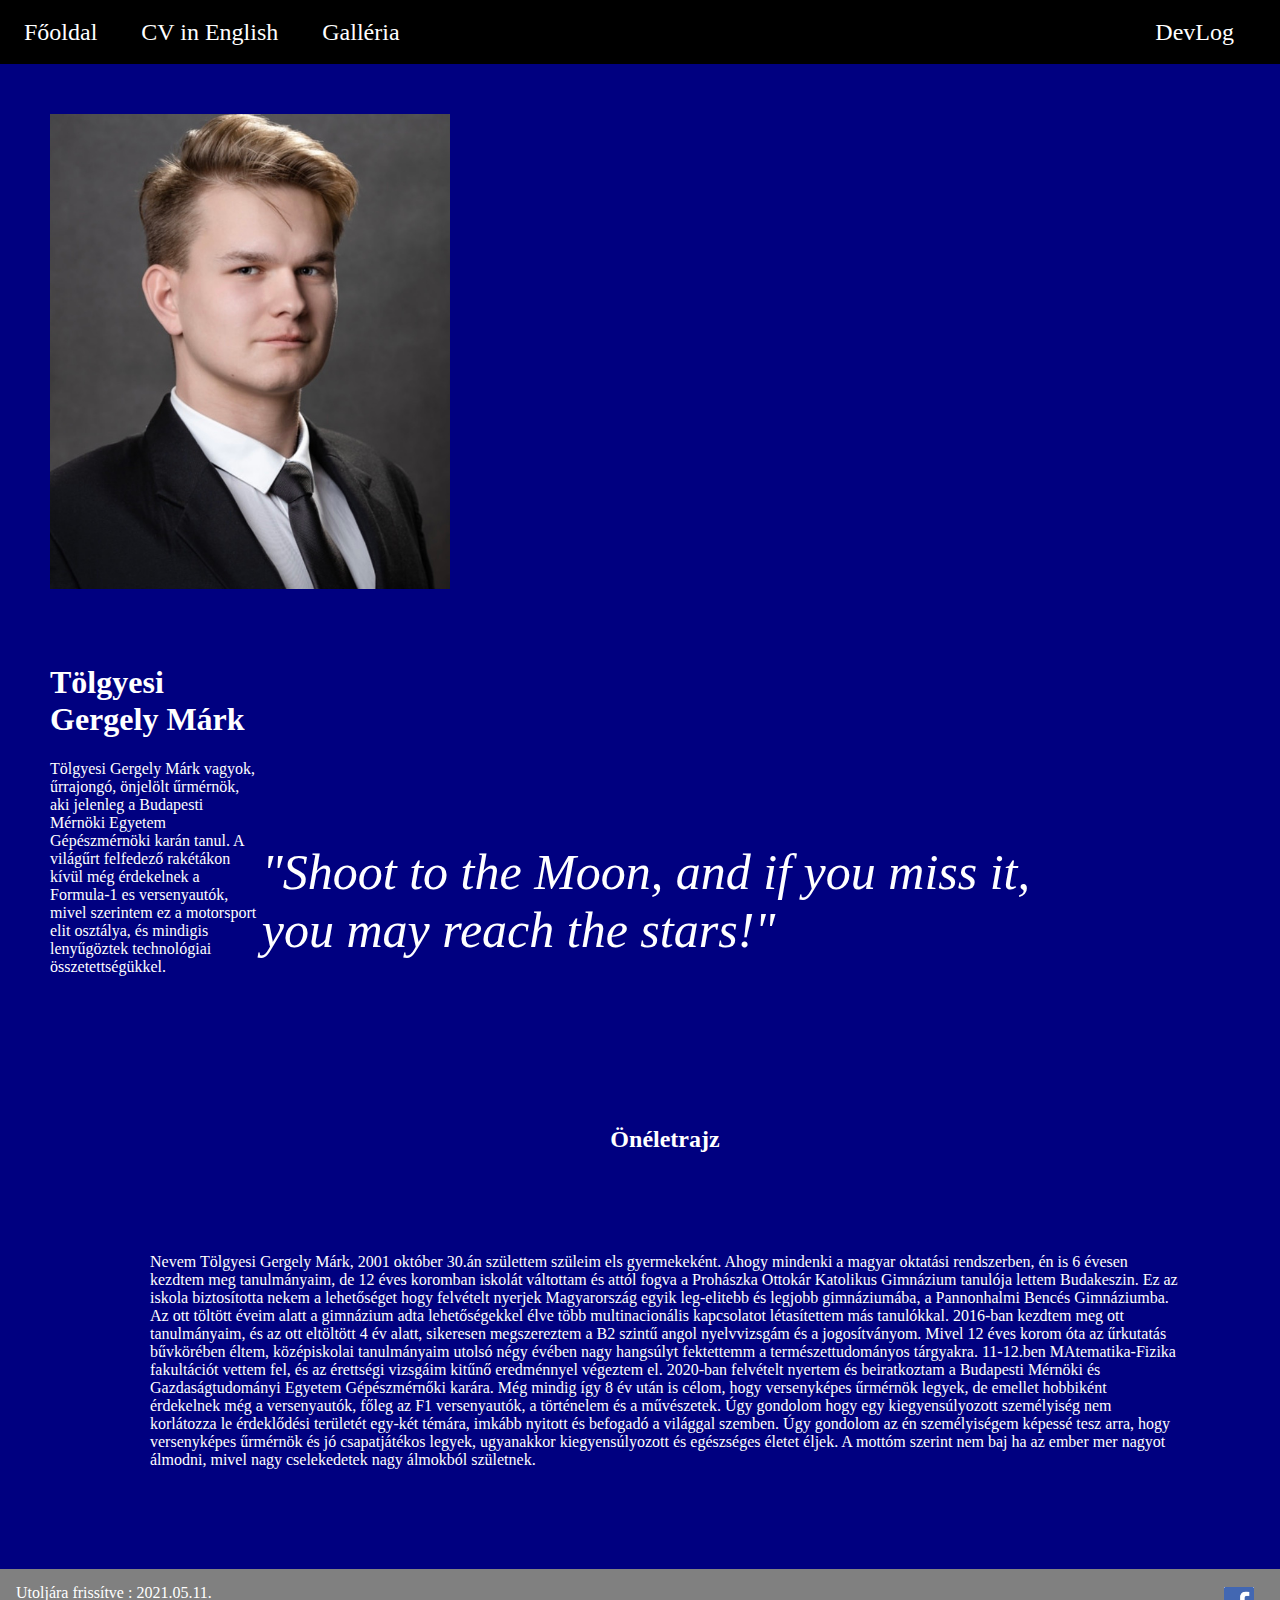
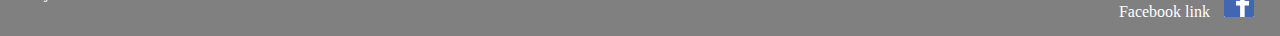
<file: index.html>
<!DOCTYPE html>
<html>
<head>
	<title>Főoldal</title>

	<meta charset="utf-8">
	<meta name="viewpoint" content="width=device-width, initial scale=1.0">
	<link rel="stylesheet" type="text/css" href="css/main.css">
</head>
<body>
	<header>
		<div class="fejléc_bal">
			<a href="index.html" class="fejléc_menü"><span>Főoldal</span></a>
			<a href="index_cv.html" class="fejléc_menü"><span>CV in English</span></a>
			<a href="index_galleria.html" class="fejléc_menü"><span>Galléria</span></a>
		</div>
		<div class="fejléc_jobb">
			<a href="index_devlog.html" class="fejléc_menü"><span>DevLog</span></a>
		</div>
	</header>

	<main>
		<img class="profilk" src="css/Pictures/IMG_0830.jpg" style="max-width: 400px; margin: 50px; border-color: darkgray; ">
		<p style="display: inline-block; float: right; font-size: 50px; margin-right: 250px; margin-top: 200px;">
			<i>"Shoot to the Moon, and if you miss it,<br> you may reach the stars!"</i>
		</p>
		<div style="margin-left: 50px;">
			<h1 class="név"  >Tölgyesi Gergely Márk</h1>
			<p style="margin-right:300px;">Tölgyesi Gergely Márk vagyok, űrrajongó, önjelölt űrmérnök, aki jelenleg a Budapesti Mérnöki Egyetem Gépészmérnöki karán tanul. A világűrt felfedező rakétákon kívül még érdekelnek a Formula-1 es versenyautók, mivel szerintem ez a motorsport elit osztálya, és mindigis lenyűgöztek technológiai összetettségükkel. </p>




			<h2 style="margin-top: 150px;">
				<center>Önéletrajz</center>
			</h2>
			<p style="margin:100px;">
				Nevem Tölgyesi Gergely Márk, 2001 október 30.án születtem szüleim els gyermekeként. Ahogy mindenki a magyar oktatási rendszerben, én is 6 évesen kezdtem meg tanulmányaim, de 12 éves koromban iskolát váltottam és attól fogva a Prohászka Ottokár Katolikus Gimnázium tanulója lettem Budakeszin. Ez az iskola biztosította nekem a lehetőséget hogy felvételt nyerjek Magyarország egyik leg-elitebb és legjobb gimnáziumába, a Pannonhalmi Bencés Gimnáziumba. Az ott töltött éveim alatt a gimnázium adta lehetőségekkel élve több multinacionális kapcsolatot létasítettem más tanulókkal. 2016-ban kezdtem meg ott tanulmányaim, és az ott eltöltött 4 év alatt, sikeresen megszereztem a B2 szintű angol nyelvvizsgám és a jogosítványom. Mivel 12 éves korom óta az űrkutatás bűvkörében éltem, középiskolai tanulmányaim utolsó négy évében nagy hangsúlyt fektettemm a természettudományos tárgyakra. 11-12.ben MAtematika-Fizika fakultációt vettem fel, és az érettségi vizsgáim kitűnő eredménnyel végeztem el. 2020-ban felvételt nyertem és beiratkoztam a Budapesti Mérnöki és Gazdaságtudományi Egyetem Gépészmérnőki karára. Még mindig így 8 év után is célom, hogy versenyképes űrmérnök legyek, de emellet hobbiként érdekelnek még a versenyautók, főleg az F1 versenyautók, a történelem és a művészetek. Úgy gondolom hogy egy kiegyensúlyozott személyiség nem korlátozza le érdeklődési területét egy-két témára, imkább nyitott és befogadó a világgal szemben. Úgy gondolom az én személyiségem képessé tesz arra, hogy versenyképes űrmérnök  és jó csapatjátékos legyek, ugyanakkor kiegyensúlyozott és egészséges életet éljek. A mottóm szerint nem baj ha az ember mer nagyot álmodni, mivel nagy cselekedetek nagy álmokból születnek.
			</p>
		</div>
	
	</main>

	<footer>
		<div class="lábléc_bal">
			Utoljára frissítve : 2021.05.11.
		</div>
				<div class="lábléc_jobb">
			Facebook link        
			<a href="https://www.facebook.com/people/Gerg%C5%91-T%C3%B6lgyesi/100010372833172/"><img class="fb_gomb" src="css/Pictures/letöltés.png"></a>
		</div>
		
	</footer>

</body>
</html>
</file>
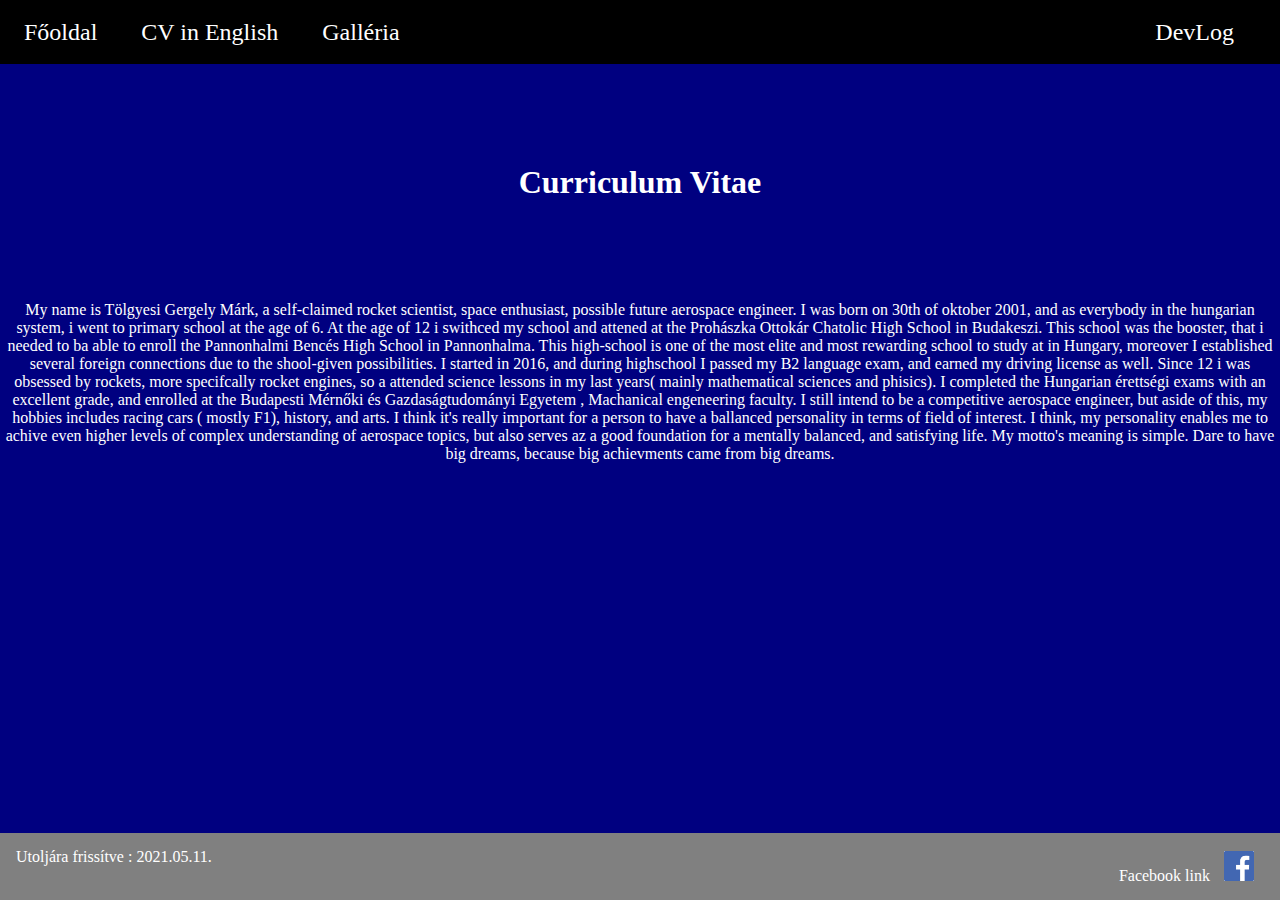
<file: index_cv.html>
<!DOCTYPE html>
<html>
<head>
	<title>CV in English</title>

	<meta charset="utf-8">
	<meta name="viewpoint" content="width=device-width, initial scale=1.0">
	<link rel="stylesheet" type="text/css" href="css/main.css">
</head>
<body>
	<header>
		<div class="fejléc_bal">
			<a href="index.html" class="fejléc_menü"><span>Főoldal</span></a>
			<a href="index_cv.html" class="fejléc_menü"><span>CV in English</span></a>
			<a href="index_galleria.html" class="fejléc_menü"><span>Galléria</span></a>
		</div>
		<div class="fejléc_jobb">
			<a href="index_devlog.html" class="fejléc_menü"><span>DevLog</span></a>
		</div>
	</header>

	<main>
		<h1 style="margin:100px;">
			<center>Curriculum Vitae</center>
		</h1>
		<p style="max-width:900px;">
			<center>
				My name is Tölgyesi Gergely Márk, a self-claimed rocket scientist, space enthusiast, possible future aerospace engineer. I was born on 30th of oktober 2001, and as everybody in the hungarian system, i went to primary school at the age of 6. At the age of 12 i swithced my school and attened at the Prohászka Ottokár Chatolic High School in Budakeszi. This school was the booster, that i needed to ba able to enroll the Pannonhalmi Bencés High School in Pannonhalma. This high-school is one of the most elite and most rewarding school to study at in Hungary, moreover I established several foreign connections due to the shool-given possibilities. I started in 2016, and during highschool I passed my B2 language exam, and earned my driving license as well. Since 12 i was obsessed by rockets, more specifcally rocket engines, so a attended science lessons in my last years( mainly mathematical sciences and phisics). I completed the Hungarian érettségi exams with an excellent grade, and enrolled at the Budapesti Mérnőki és Gazdaságtudományi Egyetem , Machanical engeneering faculty. I still intend to be a competitive aerospace engineer, but aside of this, my hobbies includes racing cars ( mostly F1), history, and arts. I think it's really important for a person to have a ballanced personality in terms of field of interest. I think, my personality enables me to achive even higher levels of complex understanding of aerospace topics, but also serves az a good foundation for a mentally balanced, and satisfying life. My motto's meaning is simple. Dare to have big dreams, because big achievments came from big dreams.
			</center>
		</p>
	</main>

	<footer>
		<div class="lábléc_bal">
			Utoljára frissítve : 2021.05.11.
		</div>
				<div class="lábléc_jobb">
			Facebook link        
			<a href="https://www.facebook.com/people/Gerg%C5%91-T%C3%B6lgyesi/100010372833172/"><img class="fb_gomb" src="css/Pictures/letöltés.png"></a>
		</div>
		
	</footer>

</body>
</html>
</file>
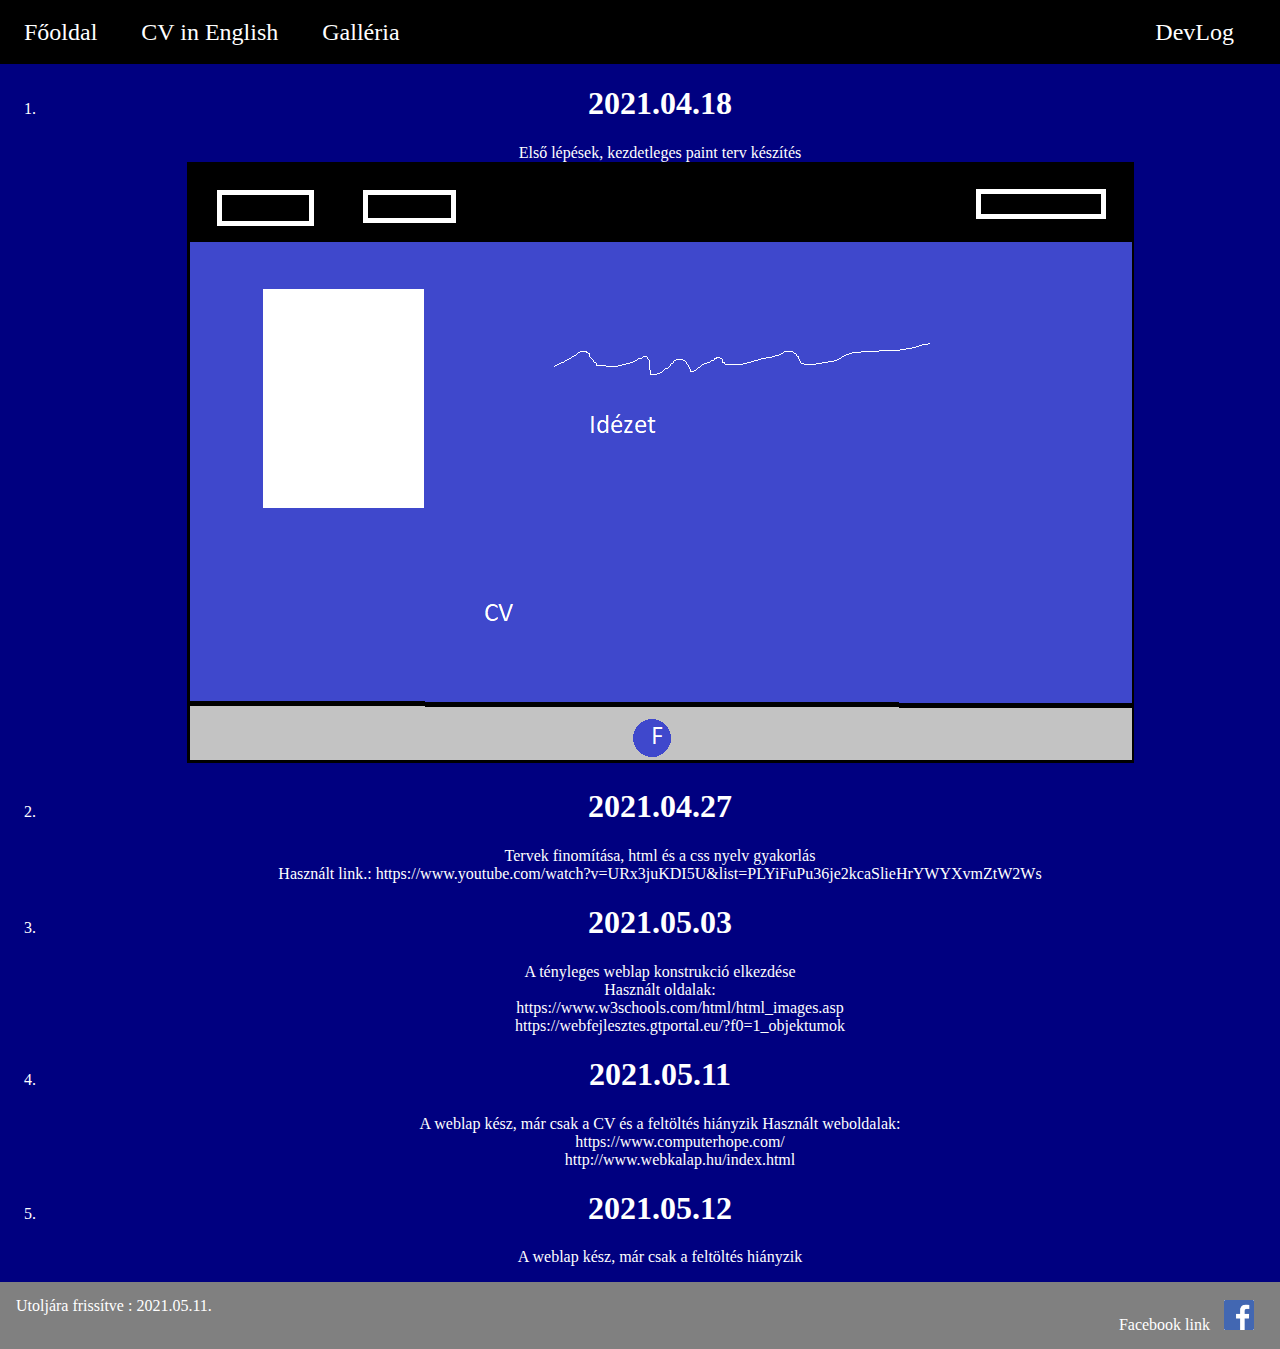
<file: index_devlog.html>
<!DOCTYPE html>
<html>
<head>
	<title>DevLog</title>

	<meta charset="utf-8">
	<meta name="viewpoint" content="width=device-width, initial scale=1.0">
	<link rel="stylesheet" type="text/css" href="css/main.css">
</head>
<body>
	<header>
		<div class="fejléc_bal">
			<a href="index.html" class="fejléc_menü"><span>Főoldal</span></a>
			<a href="index_cv.html" class="fejléc_menü"><span>CV in English</span></a>
			<a href="index_galleria.html" class="fejléc_menü"><span>Galléria</span></a>
		</div>
		<div class="fejléc_jobb">
			<a href="index_devlog.html" class="fejléc_menü"><span>DevLog</span></a>
		</div>
	</header>

	<main>
		<center>
			<ol>
				<li>
					<h1>2021.04.18</h1>
					Első lépések, kezdetleges paint terv készítés<br>

					<img src="css/Pictures/5.png">
				</li>
				<li>
					<h1>2021.04.27</h1>
					Tervek finomítása, html és a css nyelv gyakorlás<br>
					Használt link.:
					<a href="https://www.youtube.com/watch?v=URx3juKDI5U&list=PLYiFuPu36je2kcaSlieHrYWYXvmZtW2Ws">https://www.youtube.com/watch?v=URx3juKDI5U&list=PLYiFuPu36je2kcaSlieHrYWYXvmZtW2Ws</a>
				</li>
				<li>
					<h1>2021.05.03</h1>
					A tényleges weblap konstrukció elkezdése<br>
					Használt oldalak:<br>
					<ul style="list-style-type: none;">
						<li><a href="https://www.w3schools.com/html/html_images.asp">https://www.w3schools.com/html/html_images.asp</a></li>
						<li><a href="https://webfejlesztes.gtportal.eu/?f0=1_objektumok">https://webfejlesztes.gtportal.eu/?f0=1_objektumok</a></li>
					</ul>
				</li>
				<li>
					<h1>2021.05.11</h1>
					A weblap kész, már csak a CV és a feltöltés hiányzik
					Használt weboldalak:
					<ul style="list-style-type: none">
						<li><a href="https://www.computerhope.com/">https://www.computerhope.com/</a></li>
						<li><a href="http://www.webkalap.hu/index.html">http://www.webkalap.hu/index.html</a></li>
					</ul>
				</li>
				<li>
					<h1>2021.05.12</h1>
					A weblap kész, már csak a feltöltés hiányzik
				</li>
			</ol>
		</center>
	</main>

	<footer>
		<div class="lábléc_bal">
			Utoljára frissítve : 2021.05.11.
		</div>
				<div class="lábléc_jobb">
			Facebook link        
			<a href="https://www.facebook.com/people/Gerg%C5%91-T%C3%B6lgyesi/100010372833172/"><img class="fb_gomb" src="css/Pictures/letöltés.png"></a>
		</div>
		
	</footer>

</body>
</html>
</file>
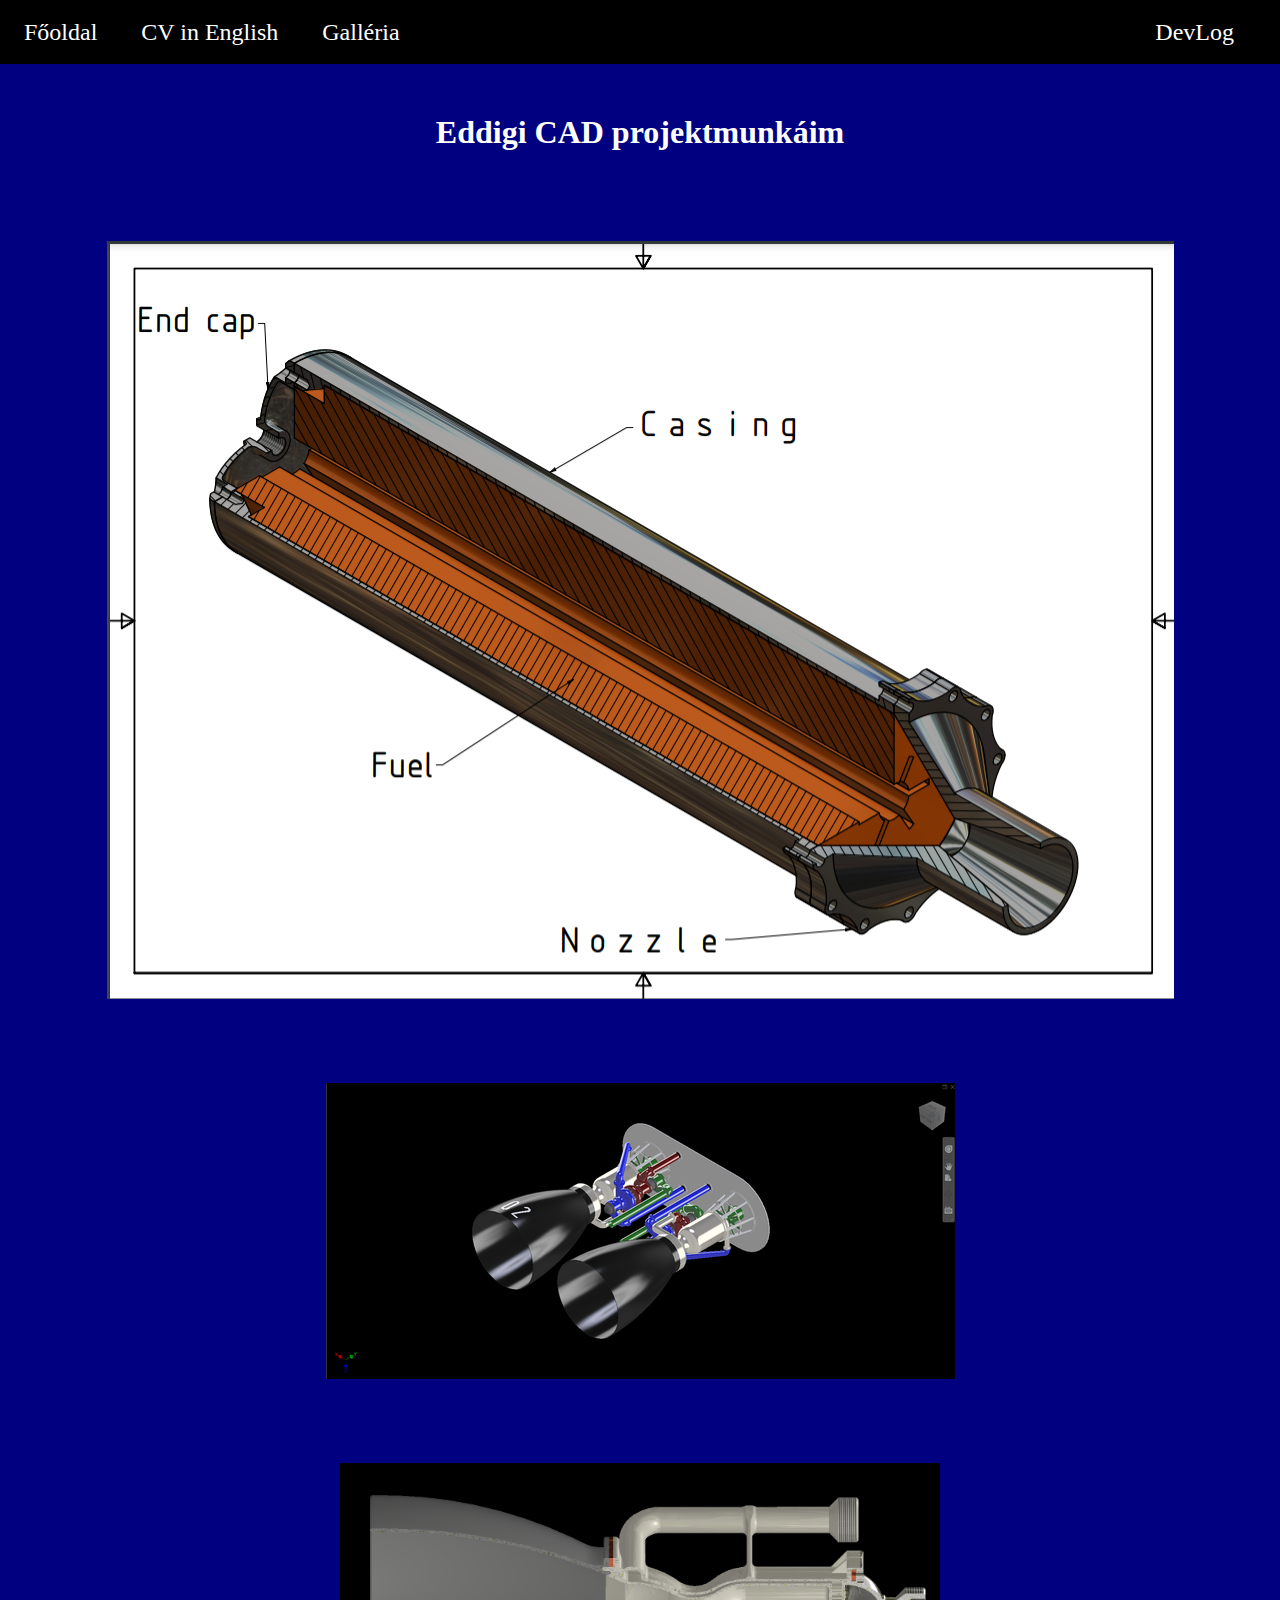
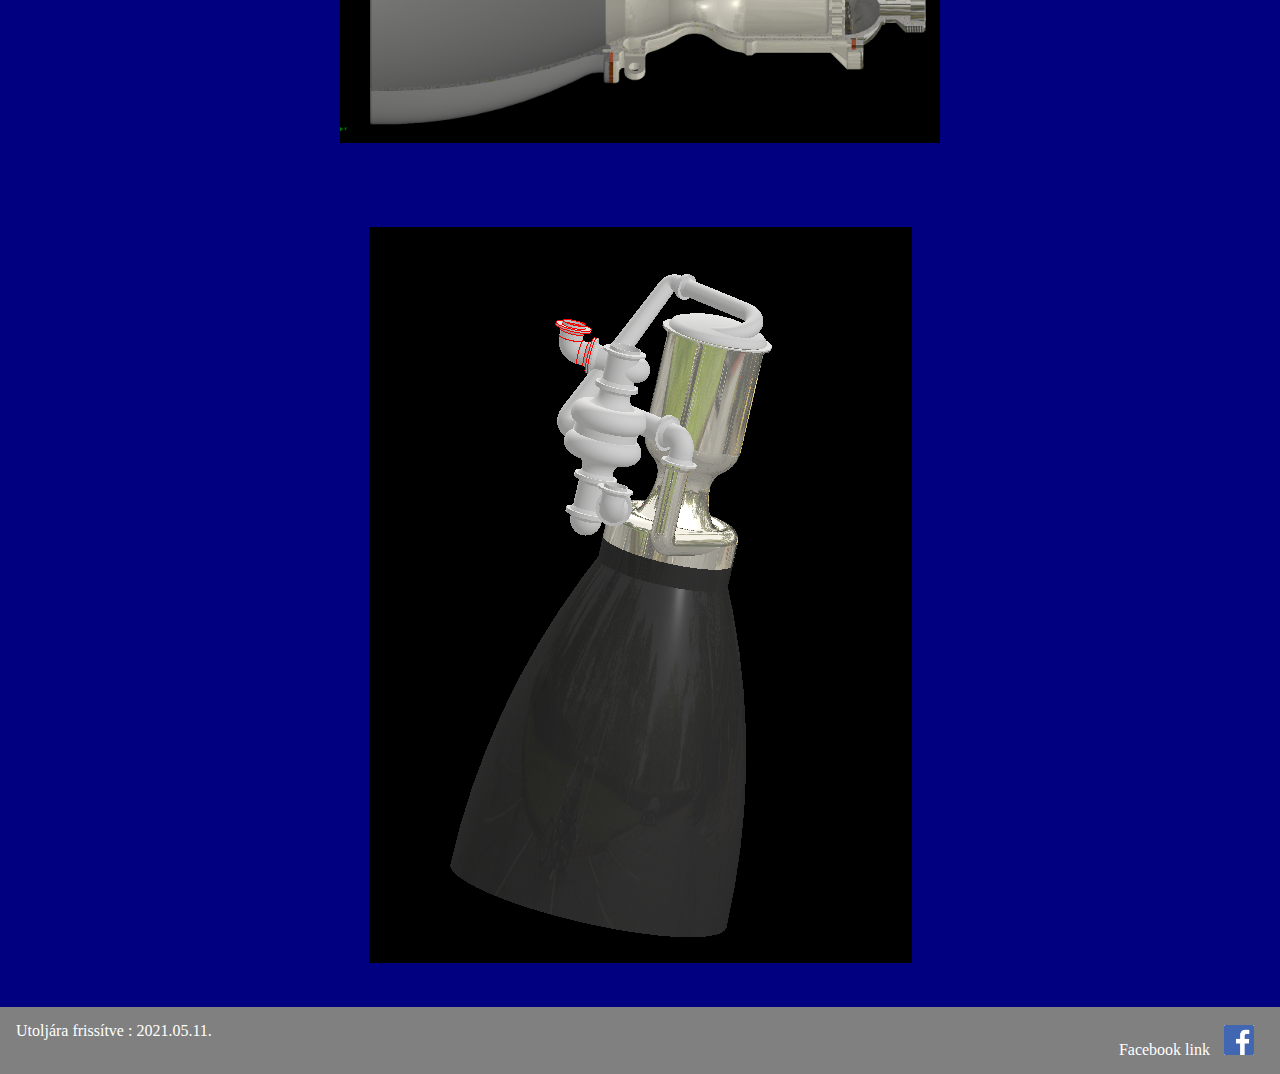
<file: index_galleria.html>
<!DOCTYPE html>
<html>
<head>
	<title>Galléria</title>

	<meta charset="utf-8">
	<meta name="viewpoint" content="width=device-width, initial scale=1.0">
	<link rel="stylesheet" type="text/css" href="css/main.css">
</head>
<body>
	<header>
		<div class="fejléc_bal">
			<a href="index.html" class="fejléc_menü"><span>Főoldal</span></a>
			<a href="index_cv.html" class="fejléc_menü"><span>CV in English</span></a>
			<a href="index_galleria.html" class="fejléc_menü"><span>Galléria</span></a>
		</div>
		<div class="fejléc_jobb">
			<a href="index_devlog.html" class="fejléc_menü"><span>DevLog</span></a>
		</div>
	</header>

	<main>
		<h1 style="margin:50px;">
			<center>Eddigi CAD projektmunkáim</center>
		</h1>
		<center >
			
			<img style="margin:40px;" src="css/Pictures/1.png">
			<img style="margin:40px;" src="css/Pictures/2.png">
			<img style= "max-width: 600px; margin:40px;" src="css/Pictures/3.png">
			<img style="margin:40px;" src="css/Pictures/4.png">

		</center>
	</main>

	<footer>
		<div class="lábléc_bal">
			Utoljára frissítve : 2021.05.11.
		</div>
				<div class="lábléc_jobb">
			Facebook link        
			<a href="https://www.facebook.com/people/Gerg%C5%91-T%C3%B6lgyesi/100010372833172/"><img class="fb_gomb" src="css/Pictures/letöltés.png"></a>
		</div>
		
	</footer>

</body>
</html>
</file>
<file: css/main.css>
body{

	margin: 0px;
	display: grid;
	grid-template-areas:
		"fejléc"
		"fő"
		"lábléc"
	;
	grid-template-rows: max-content 1fr max-content;
	min-height:100vh;

}
header{
	background-color: black;
	color: white;
	grid-area: fejléc;

}
main{
	background-color: navy;
	color: white;
	grid-area: fő;

}
footer{
	background-color: gray;
	color: white;
	grid-area: lábléc;
}
img{
	max-width: 100%;
}
a{
	text-decoration: none;
	color: white;
}
/*--header--*/
header{
	text-align: right;	
	line-height: 3rem;
	font-size: 1.5rem;
	padding: .5rem 1rem;
}
header .fejléc_menü{
	margin: 0.5rem;
	margin-right: 30px;
}
header .fejléc_menü:hover{
	color: lightblue;
	text-decoration: underline;

}
header .fejléc_jobb{
	display: inline-block;
}
header .fejléc_bal{
	float: left;
}
/*--lábléc--*/
footer{
	text-align: right;
	line-height: 2rem;
	font-size: 1rem;
	padding: .5rem 1rem;
}
footer .fb_gomb{
	max-height: 30px;
	max-width: 30px;
	margin-left: 10px;
	margin-right: 10px;
	margin-top: 10px;

}
}
footer .Fb_text{
	text-align: right;
	padding-left: 3rem;
}
footer .lábléc_bal{
	float: left;
}
footer .lánléc_jobb{
	display: inline-block;
}
</file>
